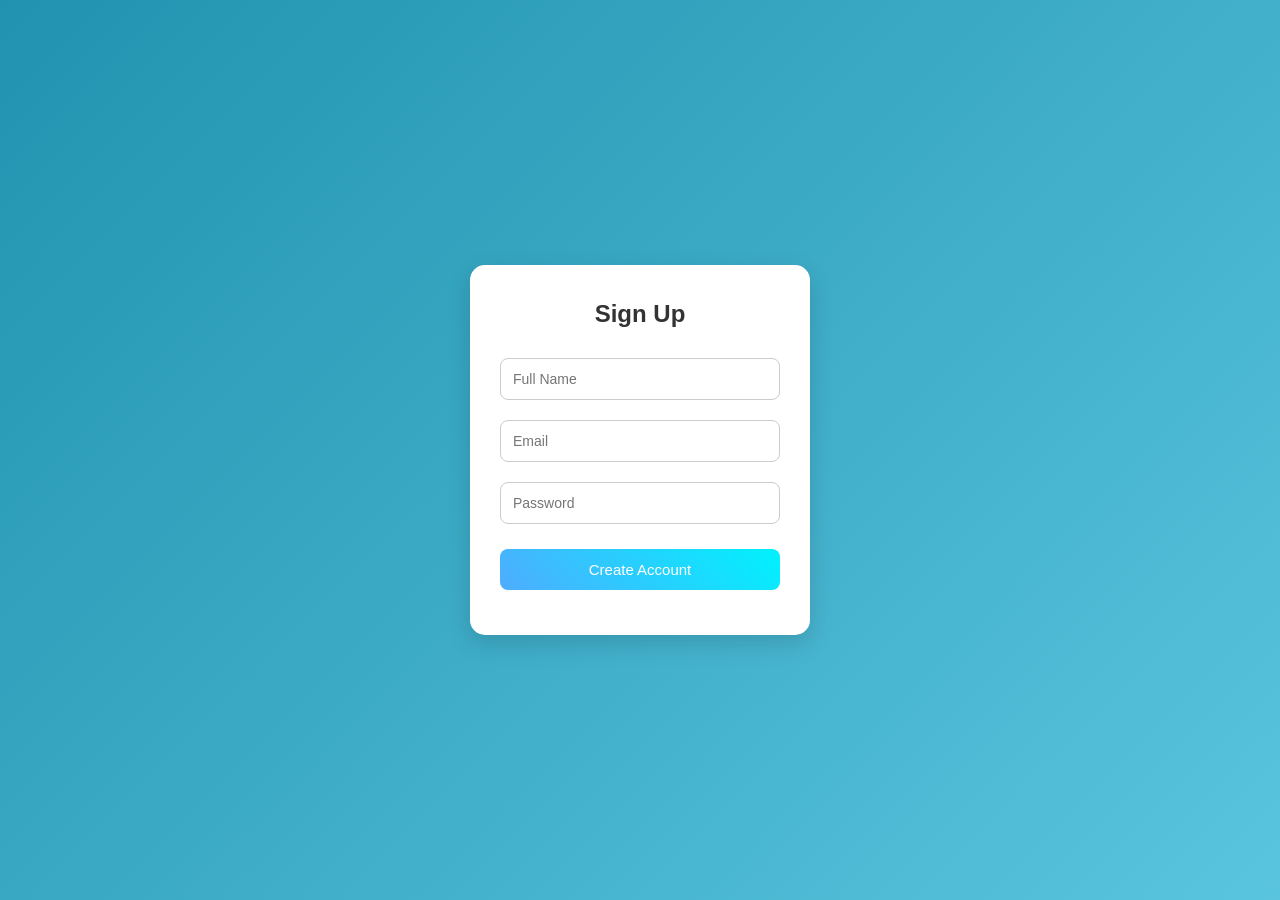
<file: signin.html>
<!DOCTYPE html>
<html lang="en">
<head>
    <meta charset="UTF-8">
    <meta name="viewport" content="width=device-width, initial-scale=1.0">
    <title>Sign Up</title>
    <link rel="stylesheet" href="signin.css">
</head>
<body>

<div class="container">
    <h2>Sign Up</h2>

    <form id="signupForm">
        <input type="text" id="name" placeholder="Full Name" required>
        <input type="email" id="email" placeholder="Email" required>
        <input type="password" id="password" placeholder="Password" required>

        <button type="submit">Create Account</button>
    </form>

    <p id="message"></p>
</div>

<script src="signin.js"></script>
</body>
</html>
</file>
<file: signin.css>
/* Reset */
* {
    margin: 0;
    padding: 0;
    box-sizing: border-box;
}

body {
    font-family: 'Segoe UI', sans-serif;
    height: 100vh;
    display: flex;
    justify-content: center;
    align-items: center;

    background: linear-gradient(-45deg, #667eea, #764ba2, #6dd5ed, #2193b0);
    background-size: 400% 400%;
    animation: gradientMove 10s ease infinite;
}

/* Animation */
@keyframes gradientMove {
    0% { background-position: 0% 50%; }
    50% { background-position: 100% 50%; }
    100% { background-position: 0% 50%; }
}
/* Card */
.container {
    background: white;
    padding: 35px 30px;
    width: 340px;
    border-radius: 15px;
    box-shadow: 0 8px 25px rgba(0,0,0,0.15);
    text-align: center;
}

/* Heading */
.container h2 {
    margin-bottom: 20px;
    color: #333;
}

/* Inputs */
input {
    width: 100%;
    padding: 12px;
    margin: 10px 0;
    border-radius: 8px;
    border: 1px solid #ccc;
    font-size: 14px;
    transition: 0.3s;
}

/* Focus effect */
input:focus {
    border-color: #4facfe;
    outline: none;
    box-shadow: 0 0 6px rgba(79, 172, 254, 0.4);
}

/* Button */
button {
    width: 100%;
    padding: 12px;
    margin-top: 15px;
    background: linear-gradient(45deg, #4facfe, #00f2fe);
    color: white;
    border: none;
    border-radius: 8px;
    font-size: 15px;
    cursor: pointer;
    transition: 0.3s;
}

/* Button hover */
button:hover {
    transform: translateY(-2px);
    box-shadow: 0 5px 15px rgba(0,0,0,0.2);
}

/* Message */
#message {
    margin-top: 10px;
    font-size: 13px;
}

/* Footer text */
.container p {
    margin-top: 15px;
    font-size: 13px;
    color: #555;
}

.container a {
    color: #4facfe;
    text-decoration: none;
    font-weight: 600;
}

.container a:hover {
    text-decoration: underline;
}
</file>
